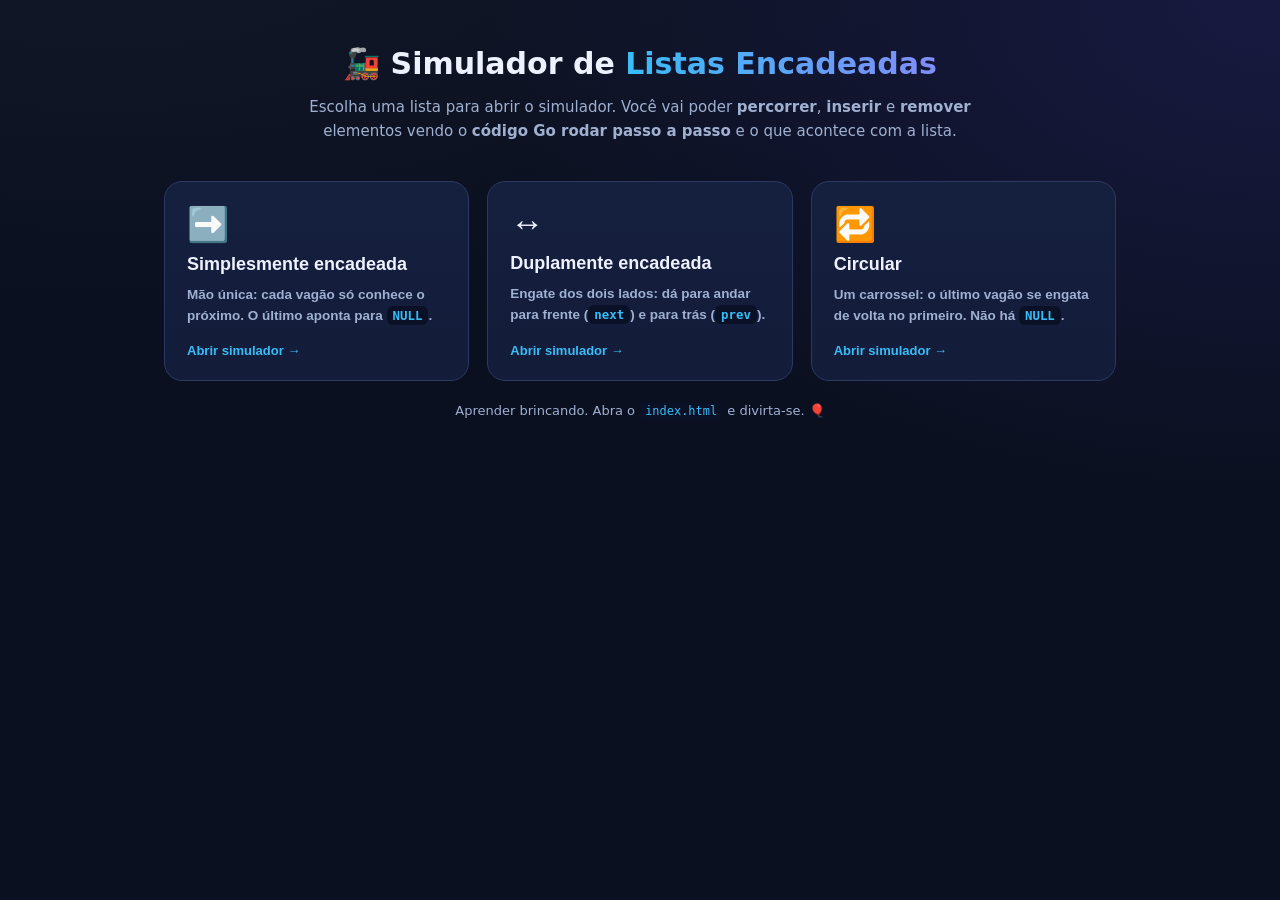
<file: index.html>
<!DOCTYPE html>
<html lang="pt-BR">
<head>
<meta charset="UTF-8">
<meta name="viewport" content="width=device-width, initial-scale=1.0">
<title>Simulador de Listas Encadeadas</title>
<link rel="icon" type="image/svg+xml" href="favicon.svg">
<link rel="stylesheet" href="styles.css">
</head>
<body>

<!-- ===================== MENU INICIAL ===================== -->
<section id="home" class="view">
  <div class="hero">
    <h1>🚂 Simulador de <span>Listas Encadeadas</span></h1>
    <p class="sub">Escolha uma lista para abrir o simulador. Você vai poder <b>percorrer</b>,
       <b>inserir</b> e <b>remover</b> elementos vendo o <b>código Go rodar passo a passo</b>
       e o que acontece com a lista.</p>
  </div>

  <div class="cards">
    <button class="card" data-go="singly">
      <div class="ico">➡️</div>
      <h2>Simplesmente encadeada</h2>
      <p>Mão única: cada vagão só conhece o próximo. O último aponta para <code>NULL</code>.</p>
      <span class="enter">Abrir simulador →</span>
    </button>
    <button class="card" data-go="doubly">
      <div class="ico">↔️</div>
      <h2>Duplamente encadeada</h2>
      <p>Engate dos dois lados: dá para andar para frente (<code>next</code>) e para trás (<code>prev</code>).</p>
      <span class="enter">Abrir simulador →</span>
    </button>
    <button class="card" data-go="circular">
      <div class="ico">🔁</div>
      <h2>Circular</h2>
      <p>Um carrossel: o último vagão se engata de volta no primeiro. Não há <code>NULL</code>.</p>
      <span class="enter">Abrir simulador →</span>
    </button>
  </div>
  <footer>Aprender brincando. Abra o <code>index.html</code> e divirta-se. 🎈</footer>
</section>

<!-- ===================== SIMULADOR ===================== -->
<section id="sim" class="view hidden">
  <div class="topbar">
    <button id="back" class="ghost">← Menu</button>
    <h1 id="simTitle">Lista</h1>
  </div>

  <div class="analogy" id="analogy"></div>

  <div class="controls">
    <div class="group">
      <label>Valor</label><input type="number" id="value" value="10">
    </div>
    <div class="group">
      <button class="primary" data-op="insertHead">Inserir início</button>
      <button class="primary" data-op="insertTail">Inserir fim</button>
      <label>na pos.</label><input type="number" id="pos" value="1">
      <button data-op="insertAt">Inserir aqui</button>
    </div>
    <div class="group">
      <button data-op="removeHead">Remover início</button>
      <button data-op="removeTail">Remover fim</button>
      <button data-op="removeValue">Remover valor</button>
    </div>
    <div class="group">
      <button class="accent" data-op="search">🔍 Buscar</button>
      <button class="accent" data-op="traverse">👣 Percorrer</button>
      <button class="danger" data-op="clear">🧹 Limpar</button>
    </div>
  </div>

  <!-- Lista (esquerda) + código passo a passo (direita) -->
  <div class="workspace">
    <div class="viz">
      <h3 class="panel-title">📦 A lista</h3>
      <div class="stage" id="stage"></div>
      <div class="meta" id="meta">Tamanho: 0</div>
    </div>

    <div class="runner">
      <h3 class="panel-title">🧑‍💻 O código rodando</h3>
      <div class="narration" id="narration">Escolha uma operação para ver o código rodar passo a passo.</div>
      <div class="stepbar">
        <button id="btnRestart" class="step">⏮ Reiniciar</button>
        <button id="btnPrev" class="step">◀ Anterior</button>
        <button id="btnPlay" class="step play">▶ Play</button>
        <button id="btnNext" class="step">Próximo ▶</button>
        <span class="progress" id="progress">—</span>
      </div>
      <div class="spd">Velocidade
        <input type="range" id="speed" min="250" max="1600" value="850" step="50">
      </div>
      <pre class="code" id="code"></pre>
    </div>
  </div>

  <div class="legend" id="legend"></div>
</section>

<script src="app.js"></script>
</body>
</html>
</file>
<file: styles.css>
:root{
  --bg:#0b1020; --panel:#1b2540; --panel2:#202d4f;
  --accent:#38bdf8; --accent2:#818cf8; --ok:#34d399; --err:#fb7185; --warn:#fbbf24; --cur:#f43f5e;
  --text:#eef2ff; --muted:#9fb0d0; --line:#2c3a63;
}
*{box-sizing:border-box}
body{
  margin:0;font-family:system-ui,-apple-system,Segoe UI,Roboto,sans-serif;color:var(--text);
  min-height:100vh;padding-bottom:34px;
  background:
    radial-gradient(900px 400px at 8% -10%, #1e293b55, transparent),
    radial-gradient(800px 500px at 100% 0%, #312e8155, transparent),
    var(--bg);
}
.view.hidden{display:none}
code{background:#0a1126;padding:2px 6px;border-radius:6px;color:var(--accent);font-size:.92em}
footer{text-align:center;color:var(--muted);font-size:13px;margin-top:22px}

/* ---------- MENU ---------- */
.hero{padding:46px 24px 10px;text-align:center}
.hero h1{margin:0;font-size:30px;font-weight:800}
.hero h1 span{background:linear-gradient(90deg,var(--accent),var(--accent2));-webkit-background-clip:text;background-clip:text;color:transparent}
.hero .sub{color:var(--muted);font-size:15px;max-width:720px;margin:14px auto 0;line-height:1.6}
.cards{display:grid;grid-template-columns:repeat(auto-fit,minmax(260px,1fr));gap:18px;max-width:1000px;margin:28px auto 0;padding:0 24px}
.card{text-align:left;background:linear-gradient(180deg,#15203f,#131c39);border:1px solid var(--line);
  border-radius:18px;padding:22px;cursor:pointer;color:var(--text);transition:.18s;display:flex;flex-direction:column;gap:8px}
.card:hover{transform:translateY(-4px);border-color:var(--accent);box-shadow:0 14px 36px #0ea5e92e}
.card .ico{font-size:34px}
.card h2{margin:2px 0;font-size:18px}
.card p{margin:0;color:var(--muted);font-size:13.5px;line-height:1.55;flex:1}
.card .enter{margin-top:8px;font-weight:800;color:var(--accent)}

/* ---------- SIMULADOR ---------- */
.topbar{display:flex;align-items:center;gap:14px;padding:20px 24px 6px}
.topbar h1{margin:0;font-size:21px;font-weight:800}
.ghost{background:var(--panel);border:1px solid var(--line);color:var(--text);padding:9px 14px;border-radius:10px;cursor:pointer;font-weight:700}
.ghost:hover{border-color:var(--accent)}

.analogy{margin:10px 24px;padding:13px 18px;border-radius:14px;font-size:14px;line-height:1.55;
  background:linear-gradient(90deg,#13213f,#171f3e);border:1px solid var(--line)}
.analogy b{color:var(--accent)}
.analogy .tag{display:inline-block;font-size:12px;font-weight:800;color:#0b1020;background:var(--warn);padding:2px 10px;border-radius:999px;margin-right:8px}

.stage{background:linear-gradient(180deg,#0d1530,#101a3a);border:1px solid var(--line);
  border-radius:16px;padding:10px;overflow-x:auto;min-height:300px;display:flex;align-items:center;justify-content:center;box-shadow:inset 0 0 40px #00000055}
svg{display:block;min-width:100%}
.meta{color:var(--muted);font-size:13px;background:var(--panel);padding:8px 14px;border-radius:10px;border:1px solid var(--line);align-self:flex-start}

/* layout em duas colunas: lista | código */
.workspace{display:grid;grid-template-columns:minmax(0,1fr) minmax(0,1fr);gap:16px;margin:8px 24px 14px;align-items:stretch}
@media (max-width:920px){ .workspace{grid-template-columns:1fr} }
.viz{display:flex;flex-direction:column;gap:10px}
.panel-title{margin:0 0 2px;font-size:14px;color:var(--muted);font-weight:700}
.empty{color:var(--muted);font-style:italic;padding:0 16px}

.controls{margin:14px 24px;display:flex;flex-wrap:wrap;gap:10px;align-items:center}
.group{display:flex;gap:8px;align-items:center;background:var(--panel);padding:9px 12px;border-radius:12px;border:1px solid var(--line);flex-wrap:wrap}
.group label{font-size:12px;color:var(--muted);font-weight:600}
input[type=number]{width:72px;padding:8px;border-radius:9px;border:1px solid #3a4a78;background:#0a1126;color:var(--text);font-size:14px}
button{padding:9px 13px;border-radius:10px;border:none;background:#2a3760;color:var(--text);cursor:pointer;font-size:13px;font-weight:700;transition:.14s}
button:hover{transform:translateY(-2px);filter:brightness(1.12)}
button:active{transform:translateY(0)}
button.primary{background:linear-gradient(90deg,#0ea5e9,#38bdf8);color:#04243a}
button.accent{background:linear-gradient(90deg,#6366f1,#818cf8);color:#0b1020}
button.danger{background:linear-gradient(90deg,#9f1239,#e11d48);color:#fff}

/* runner / passo a passo */
.runner{margin:0;background:var(--panel);border:1px solid var(--line);border-radius:16px;padding:16px 18px;display:flex;flex-direction:column}
.narration{font-size:15px;line-height:1.5;background:#0a1126;border:1px solid var(--line);border-left:5px solid var(--cur);
  border-radius:12px;padding:13px 15px;min-height:24px}
.stepbar{display:flex;flex-wrap:wrap;gap:8px;align-items:center;margin:12px 0 6px}
button.step{background:#26345d}
button.step.play{background:linear-gradient(90deg,#059669,#34d399);color:#04261b}
button.step:disabled{opacity:.4;cursor:not-allowed;transform:none}
.progress{color:var(--muted);font-size:13px;font-weight:700;margin-left:auto}
.spd{color:var(--muted);font-size:12px;display:flex;align-items:center;gap:8px;margin-bottom:6px}
.spd input[type=range]{flex:1}
input[type=range]{accent-color:var(--accent)}

.code{background:#070c1c;border:1px solid #1a2444;border-radius:12px;padding:8px 0;margin:6px 0 0;overflow-x:auto;flex:1;
  font-family:ui-monospace,SFMono-Regular,Menlo,monospace;font-size:13px;line-height:1.6}
.cline{padding:1px 16px;white-space:pre;color:#aeb9dd;border-left:3px solid transparent}
.cline.active{background:#13320f;border-left-color:var(--ok);color:#eafff0}

.legend{margin:4px 24px 18px;color:var(--muted);font-size:12.5px;line-height:1.7}
.legend b{color:var(--text)}
.nodeG{cursor:default}
</file>
